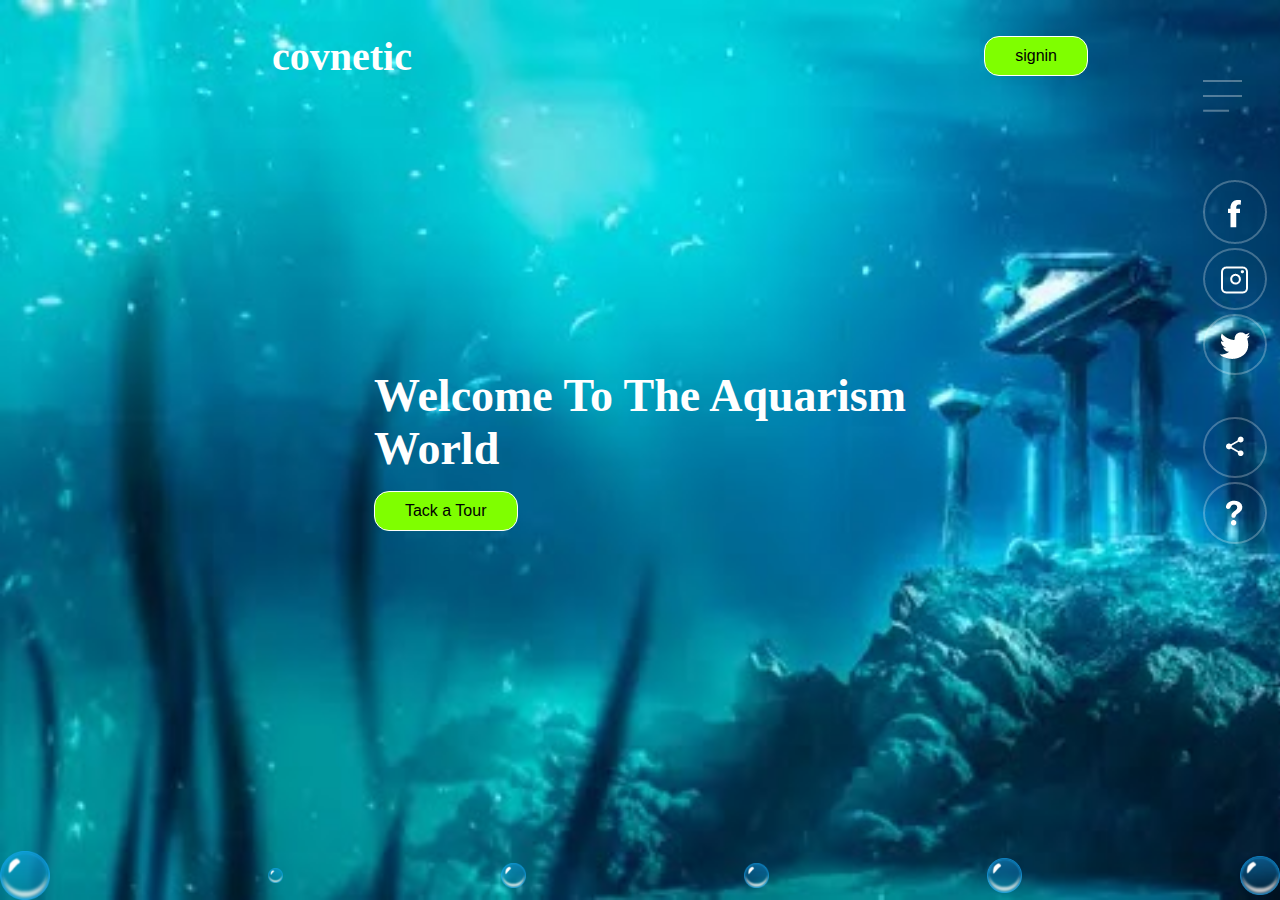
<file: index.HTML>
<!DOCTYPE html>
<html lang="en">
<head>
    <meta charset="UTF-8">
    <meta name="viewport" content="width=device-width, initial-scale=1.0">
    <title>Mediya quereis</title>
    <link rel="stylesheet" href="style.css">
</head>
<body>
    <div class="head">
        <div class="navbar">
            <!-- <img src="https://cdn.shopify.com/s/files/1/0726/6249/products/Coventic-3.png?v=1554625786" alt="pic-1" 
            class="logo" width="100px" height="100px"> -->
           <h2>covnetic</h2>
            <button class="m1">signin</button>
        </div>
        <div class="content">
           <h1>Welcome To The Aquarism  <br>World</h1>
           <button>Tack a Tour</button>
        </div>
        <div class="bubbles">
            <img src="bubble.png" alt="1">
            <img src="bubble.png" alt="2">
            <img src="bubble.png" alt="3">
            <img src="bubble.png" alt="4">
            <img src="bubble.png" alt="5">
            <img src="bubble.png" alt="6">
        </div>
        <div class="nav">
            <div class="menu">
                <img src="menu.png" alt="logo">
            </div>
            <div class="logos">
                <img src="fb.png" alt="logo">
                <img src="ig.png" alt="logo">
                <img src="tw.png" alt="logo">
            </div>
            <div class="footer">
                <img src="share.png" alt="logo">
                <img src="info.png" alt="logo">
            </div>
        </div>
    </div>
</body>
</html>
</file>
<file: style.css>
*
{
    margin: 0%;
    padding: 0%;
}
.head
 {
    width: 100%;
    height: 100vh;
    background-image: url(background.jpg);
    background-size: cover;
    background-repeat: no-repeat;
    position: relative;
    overflow: hidden;
 }
 .navbar
 {
   border: 2px transparent;
   width: 85%; 
   display: flex;
   align-items: center;
   justify-content: space-between;
   color: white;
   cursor: pointer;
   
 } 
h2
{
   margin-left: 25%;
   margin-top: 3%;
   font-size: 40px;
}
button
{
   padding: 10px;
   padding-left: 30px;
   padding-right: 30px;
   border: solid 1px white;
   border-radius: 15px;
   background-color: chartreuse;
   cursor: pointer;
   font-size: medium;
   margin-top: 3%;
}
.content
{
color: white;
font-size: 23px;
position: absolute;
top: 50%;
left: 50%;
transform: translate(-50%,-50%);
}
nav
{
   top: 0;
   right: 0;
   position: absolute;
   width: 10px;
   height: 50vh;
   background: linear-gradient(84deg, rgb(46, 46, 231) 0%,);
}
.bubbles img
{
   height: 50%;
   width: 50px;
}

.bubbles img:nth-child(1)
{
animation-delay: 1s;
}
.bubbles img:nth-child(2)
{
animation-delay: 2s;
width: 15px;
}
.bubbles img:nth-child(3)
{
animation-delay: 2.5s;
width: 25px;
}
.bubbles img:nth-child(4)
{
animation-delay: 3s;
width: 25px;
}
.bubbles img:nth-child(5)
{
animation-delay: 3.5s;
width: 35px;
}
.bubbles img:nth-child(6)
{
animation-delay: 4s;
width: 40px;
}
.bubbles
{
   position: absolute;
   bottom: 0;
   display: flex;
   align-items: center;
   justify-content: space-between; width: 100%;
   animation: mkgs 5s infinite linear;
}
@keyframes mkgs
{
   0%{transform: translateY(0); opacity: 0;}
   50%{opacity: 1;}
   75%{opacity: 1;}
   100%{transform: translateY(-80vh); opacity: 0;}
}
.sidebar{
   width: 58px;
   height: 100vh;
   background: linear-gradient(84deg,color blue);
   position: absolute;
   top: 0%;
   right: 0%;
   }
.menu img
{
   width: 3%;
   height: 3%;
   margin-left: 94%;
}
.logos 
{
   margin-top: 5%;
   width: 2%;
   height: 2%;
   margin-left: 94%;
}
.footer
{
   margin-top: 3%;
   width: -1%;
   height: -1%;
   margin-left: 94%;
}

@media screen and (max-width:450px) 
{
   .sidebar{
      width: 100px;
      height: 60vh;
      background: linear-gradient(84deg,color blue);
      position: absolute;
      top: 0%;
      right: 0%;
      }

   .head
 {
    width: 100%;
    height: 100vh;
    background-image: url(https://tinyurl.com/wfnva32u);
    background-size: cover;
    background-repeat: no-repeat;
    position: relative;
    overflow: hidden;
    
    h1
    {
      font-size: 40px;
      color: wheat;
    }
 }
 nav
{
   top: 0;
   right: 0;
   position: absolute;
   width: 10px;
   height: 50vh;
   background: linear-gradient(84deg, blue 0%,);
   
}
.menu img
{
   width: 24px;
   margin: 190% auto 0;
   display: block;
   cursor: pointer;
   margin-left: 20px;
}
.logos 
{
  
   display: block;
   width: 100px;
   margin-left: 300%;
   display: flex;
   cursor: pointer;
   margin: -10% auto 0;

}
.footer
{
   display: block;
   width: 100px;
   margin-left: 80%;
   display: flex;
   margin: -1% auto 0;

}
}
@media screen and (max-width:600px) and (min-width:450px)
{
   .head
 {
    width: 100%;
    height: 100vh;
    background-image: url(https://th.bing.com/th/id/OIP.I72lZkRHH1bAyVGWYE2JhQHaEo?pid=ImgDet&w=474&h=296&rs=1);
    background-size: cover;
    background-repeat: no-repeat;
    position: relative;
    overflow: hidden;
 }
   .content h1 
   {
      color: navy;
      font-size: 60px;
   }
   .sidebar{
      width: 100px;
      height: 60vh;
      background: linear-gradient(84deg,color blue);
      position: absolute;
      top: 0%;
      right: 0%;
      }
      nav
      {
         top: 0;
         right: 0;
         position: absolute;
         width: 10px;
         height: 50vh;
         background: linear-gradient(84deg, blue 0%,);
         
      }

.menu img
{
   width: 20px;
   margin: 100% auto 0;
   display: block;
   cursor: pointer;
   margin-left: 10px;
}
.logos 
{
  
   display: block;
   width: 360px;
   margin-left: 100%;
   display: flex;
   cursor: pointer;
   margin: -8% auto 0;

}
.footer
{
   display: block;
   width: 77%;
   margin-left: 100%;
   display: flex;
   cursor: pointer;
   margin: 2% auto 0;

}

}
</file>
